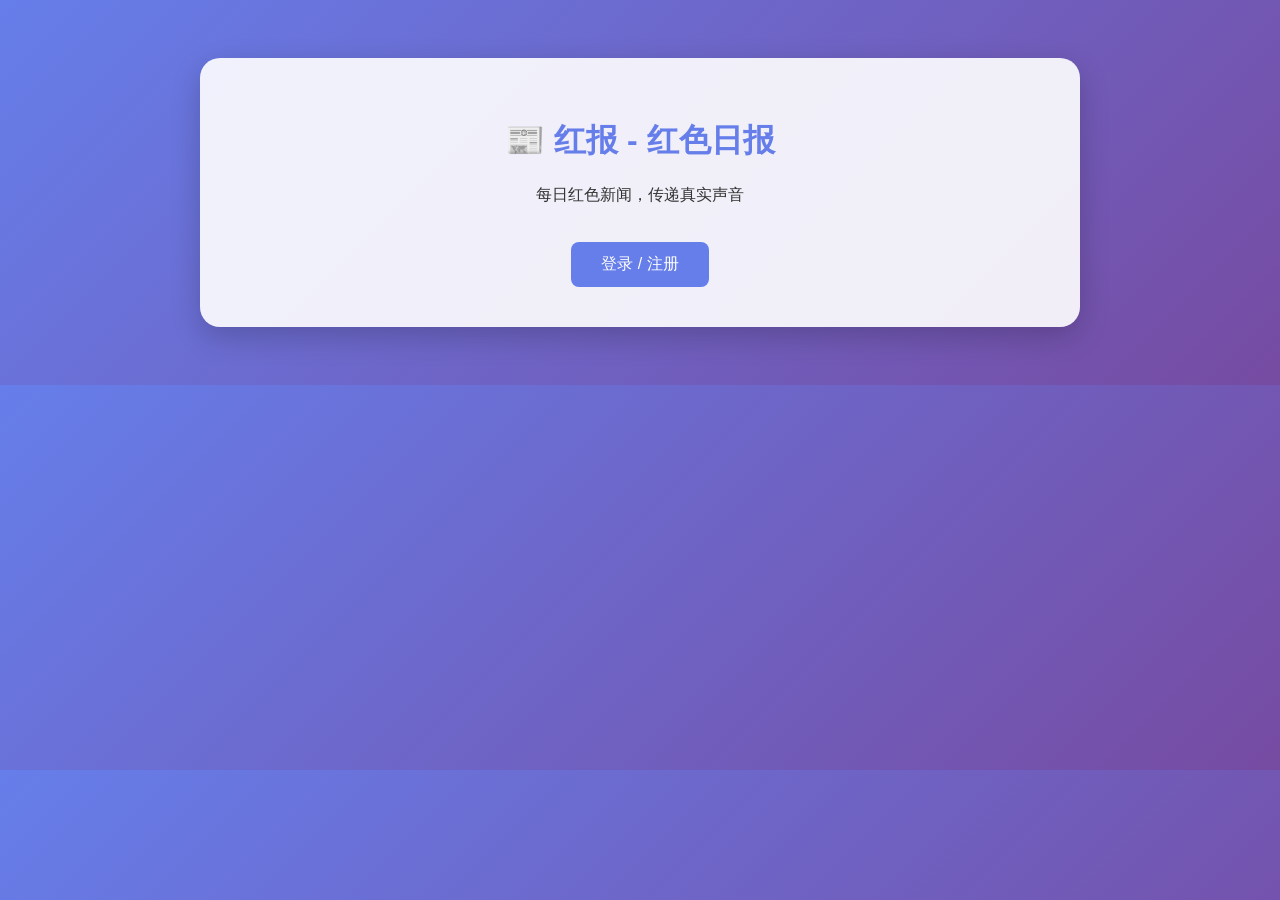
<file: index.html>
<!DOCTYPE html>
<html lang="zh-CN">
<head>
    <meta charset="UTF-8">
    <meta name="viewport" content="width=device-width, initial-scale=1.0">
    <title>红报 - 红色日报</title>
    <style>
        body {
            font-family: Arial, sans-serif;
            text-align: center;
            padding: 50px;
            background: linear-gradient(135deg, #667eea 0%, #764ba2 100%);
            color: white;
        }
        .container {
            background: rgba(255,255,255,0.9);
            color: #333;
            max-width: 800px;
            margin: 0 auto;
            padding: 40px;
            border-radius: 20px;
            box-shadow: 0 10px 30px rgba(0,0,0,0.2);
        }
        h1 {
            color: #667eea;
        }
        .btn {
            display: inline-block;
            padding: 12px 30px;
            background: #667eea;
            color: white;
            text-decoration: none;
            border-radius: 8px;
            margin-top: 20px;
            transition: all 0.3s;
        }
        .btn:hover {
            background: #5a67d8;
            transform: translateY(-2px);
        }
    </style>
</head>
<body>
    <div class="container">
        <h1>📰 红报 - 红色日报</h1>
        <p>每日红色新闻，传递真实声音</p>
        <a href="login.html" class="btn">登录 / 注册</a>
    </div>
</body>
</html>
</file>
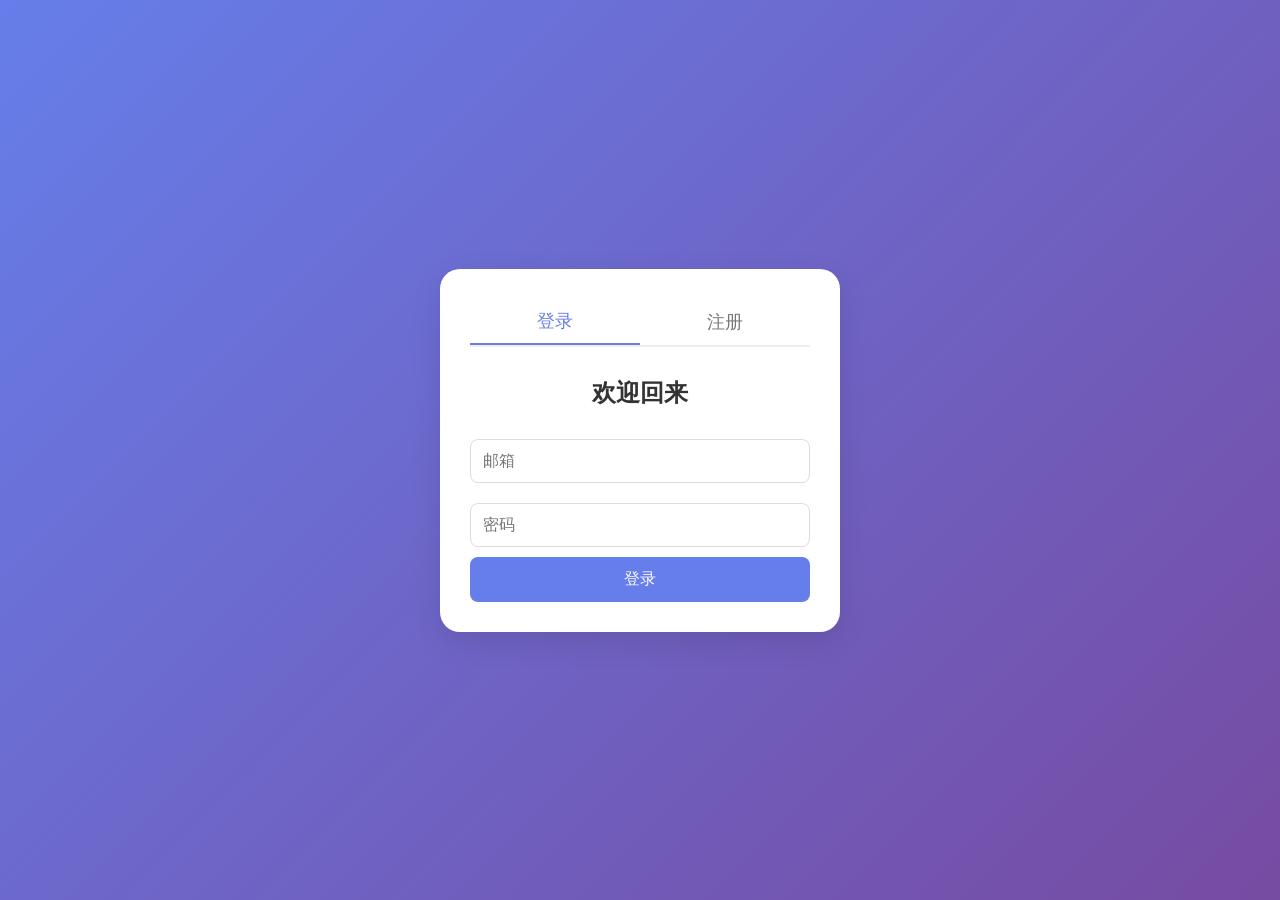
<file: login.html>
<!DOCTYPE html>
<html lang="zh-CN">
<head>
    <meta charset="UTF-8">
    <meta name="viewport" content="width=device-width, initial-scale=1.0">
    <title>登录/注册 - 红报</title>
    <link rel="stylesheet" href="css/style.css">
</head>
<body>
    <div class="container">
        <div class="form-container">
            <div class="tabs">
                <button class="tab-btn active" id="loginTab">登录</button>
                <button class="tab-btn" id="registerTab">注册</button>
            </div>
            <!-- 登录表单 -->
            <form id="loginForm" class="form active">
                <h2>欢迎回来</h2>
                <input type="email" placeholder="邮箱" required>
                <input type="password" placeholder="密码" required>
                <button type="submit">登录</button>
            </form>
            <!-- 注册表单 -->
            <form id="registerForm" class="form">
                <h2>创建新账户</h2>
                <input type="text" placeholder="用户名" required>
                <input type="email" placeholder="邮箱" required>
                <input type="password" placeholder="密码" required>
                <button type="submit">注册</button>
            </form>
        </div>
    </div>
    <script src="js/auth.js"></script>
</body>
</html>
</file>
<file: css/style.css>
* {
    margin: 0;
    padding: 0;
    box-sizing: border-box;
}

body {
    font-family: 'Segoe UI', Tahoma, Geneva, Verdana, sans-serif;
    background: linear-gradient(135deg, #667eea 0%, #764ba2 100%);
    min-height: 100vh;
    display: flex;
    justify-content: center;
    align-items: center;
}

.container {
    background: white;
    border-radius: 20px;
    box-shadow: 0 10px 30px rgba(0,0,0,0.1);
    width: 400px;
    padding: 30px;
    transition: all 0.3s ease;
}

.tabs {
    display: flex;
    margin-bottom: 30px;
    border-bottom: 2px solid #eee;
}

.tab-btn {
    flex: 1;
    background: none;
    border: none;
    padding: 10px;
    font-size: 18px;
    cursor: pointer;
    transition: all 0.3s;
    color: #777;
}

.tab-btn.active {
    color: #667eea;
    border-bottom: 2px solid #667eea;
}

.form {
    display: none;
    animation: fadeIn 0.5s ease;
}

.form.active {
    display: block;
}

@keyframes fadeIn {
    from {
        opacity: 0;
        transform: translateY(10px);
    }
    to {
        opacity: 1;
        transform: translateY(0);
    }
}

.form h2 {
    text-align: center;
    margin-bottom: 20px;
    color: #333;
}

.form input {
    width: 100%;
    padding: 12px;
    margin: 10px 0;
    border: 1px solid #ddd;
    border-radius: 8px;
    font-size: 16px;
    transition: all 0.3s;
}

.form input:focus {
    outline: none;
    border-color: #667eea;
    box-shadow: 0 0 5px rgba(102, 126, 234, 0.3);
}

.form button {
    width: 100%;
    padding: 12px;
    background: #667eea;
    border: none;
    border-radius: 8px;
    color: white;
    font-size: 16px;
    cursor: pointer;
    transition: all 0.3s;
}

.form button:hover {
    background: #5a67d8;
    transform: translateY(-2px);
    box-shadow: 0 5px 15px rgba(102, 126, 234, 0.4);
}

.form button:active {
    transform: translateY(0);
}
</file>
